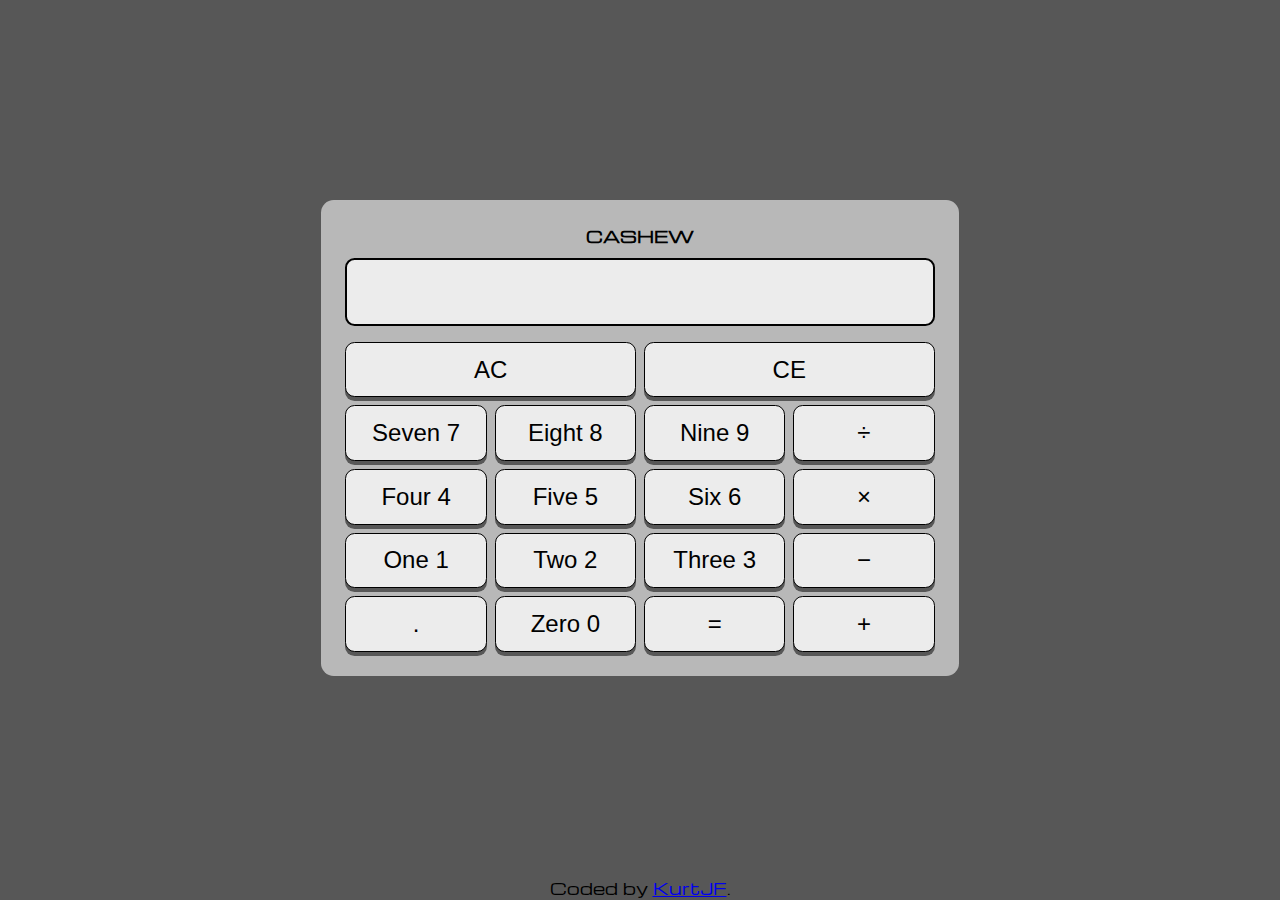
<file: odin-js/calculator/index.html>
<!DOCTYPE html>
<html lang="en">
  <head>
    <meta charset="UTF-8" />
    <meta name="viewport" content="width=device-width, initial-scale=1.0" />
    <title>Calculator | KurtJF</title>
    <link rel="stylesheet" href="styles.css" />
    <script src="app.js" defer></script>
  </head>
  <body>
    <main>
      <div class="main-container">
        <h1>CASHEW</h1>
        <section class="display">
          <output class="input-display"></output>
          <output class="output-display"></output>
        </section>
        <section class="buttons grid">
          <button class="btn span" aria-label="all clear">AC</button>
          <button class="btn span" aria-label="clear entry">CE</button>
          <!-- Row -->
          <button class="btn num" data-number aria-label="Number 7">
            <span class="visually-hidden">Seven</span>
            7
          </button>
          <button class="btn num" data-number aria-label="Number 8">
            <span class="visually-hidden">Eight</span>
            8
          </button>
          <button class="btn num" data-number aria-label="Number 9">
            <span class="visually-hidden">Nine</span>
            9
          </button>
          <button class="btn operator" data-operator aria-label="Divide">
            ÷
          </button>
          <!-- Row -->
          <button class="btn num" data-number aria-label="Number 4">
            <span class="visually-hidden">Four</span>
            4
          </button>
          <button class="btn num" data-number aria-label="Number 5">
            <span class="visually-hidden">Five</span>
            5
          </button>
          <button class="btn num" data-number aria-label="Number 6">
            <span class="visually-hidden">Six</span>
            6
          </button>
          <button class="btn operator" data-operator aria-label="Multiply">
            ×
          </button>
          <!-- Row -->
          <button class="btn num" data-number aria-label="Number 1">
            <span class="visually-hidden">One</span>
            1
          </button>
          <button class="btn num" data-number aria-label="Number 2">
            <span class="visually-hidden">Two</span>
            2
          </button>
          <button class="btn num" data-number aria-label="Number 3">
            <span class="visually-hidden">Three</span>
            3
          </button>
          <button class="btn operator" data-operator aria-label="Subtract">
            −
          </button>
          <!-- Row -->
          <button class="btn num" data-number>.</button>
          <button class="btn num" data-number aria-label="Number 0">
            <span class="visually-hidden">Zero</span>
            0
          </button>
          <button class="btn num" data-operator>=</button>
          <button class="btn operator" data-operator aria-label="Add">+</button>
        </section>
      </div>
    </main>
    <footer class="attribution">
      Coded by <a href="https://github.com/KurtJF">KurtJF</a>.
    </footer>
  </body>
</html>
</file>
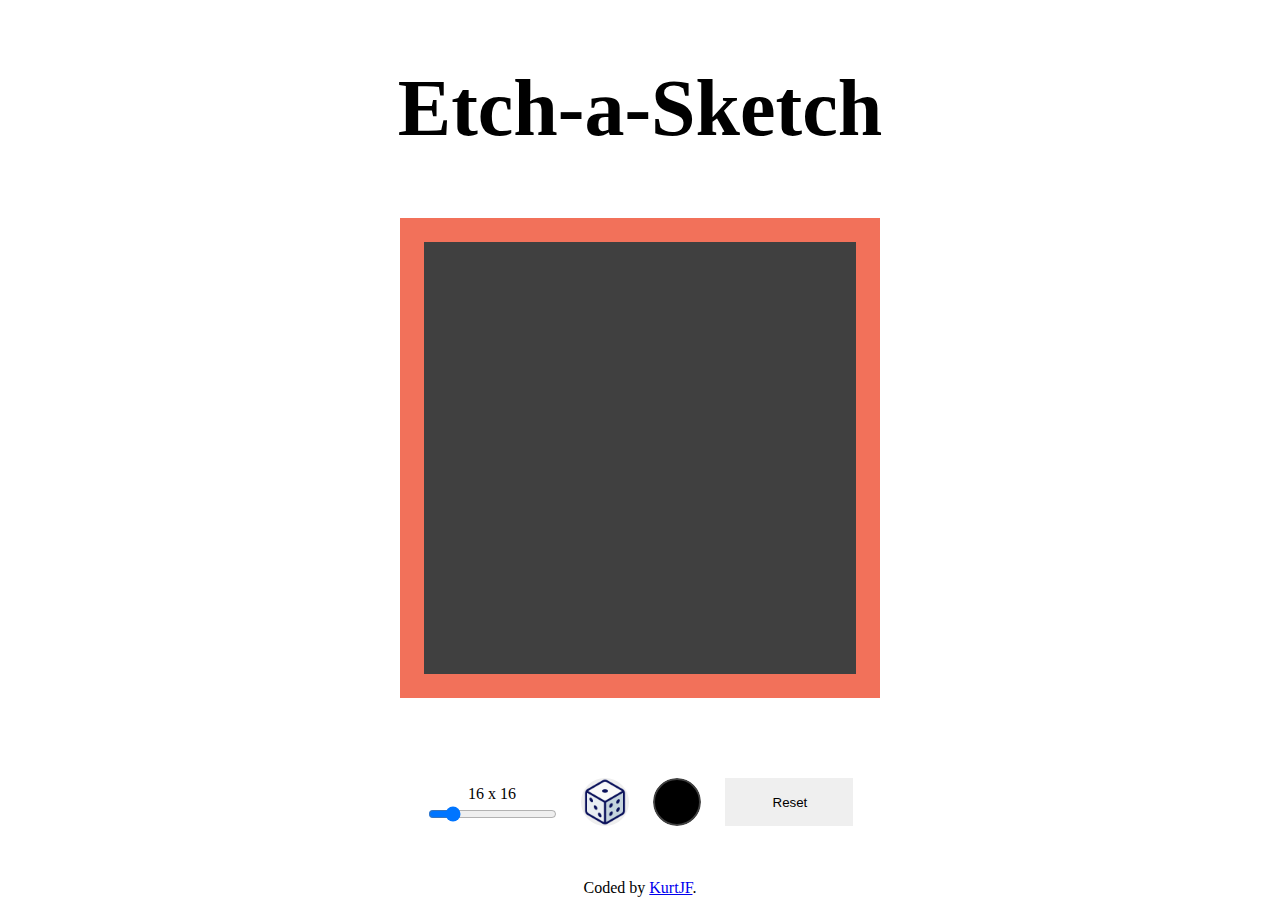
<file: odin-js/etch-a-sketch/index.html>
<!DOCTYPE html>
<html lang="en">
  <head>
    <meta charset="UTF-8" />
    <meta name="viewport" content="width=device-width, initial-scale=1.0" />
    <title>Etch-a-Sketch | KurtJF</title>
    <link rel="stylesheet" href="styles.css" />
    <script src="app.js" defer></script>
  </head>
  <body>
    <header>
      <h1>Etch-a-Sketch</h1>
    </header>
    <main class="main-container">
      <section class="content-container">
        <div id="grid-container" class="grid-container"></div>
        <nav id="settings" class="settings-container">
          <div class="gridsize-container">
            <label id="grid-size-label" for="grid-size">16 x 16</label>
            <input
              id="grid-size"
              class="grid-size"
              type="range"
              min="1"
              max="100"
              value="16"
            />
          </div>
          <button
            id="random-color"
            class="random-color"
            aria-label="random color"
          >
            <img
              class="img-random"
              src="./images/random.png"
              alt="image of a dice"
            />
          </button>
          <input id="color" class="color-picker" type="color" value="#FFFF" />
          <button id="reset" class="reset" aria-label="reset">Reset</button>
        </nav>
      </section>
    </main>
    <footer class="attribution">
      Coded by <a href="https://github.com/KurtJF">KurtJF</a>.
    </footer>
  </body>
</html>
</file>
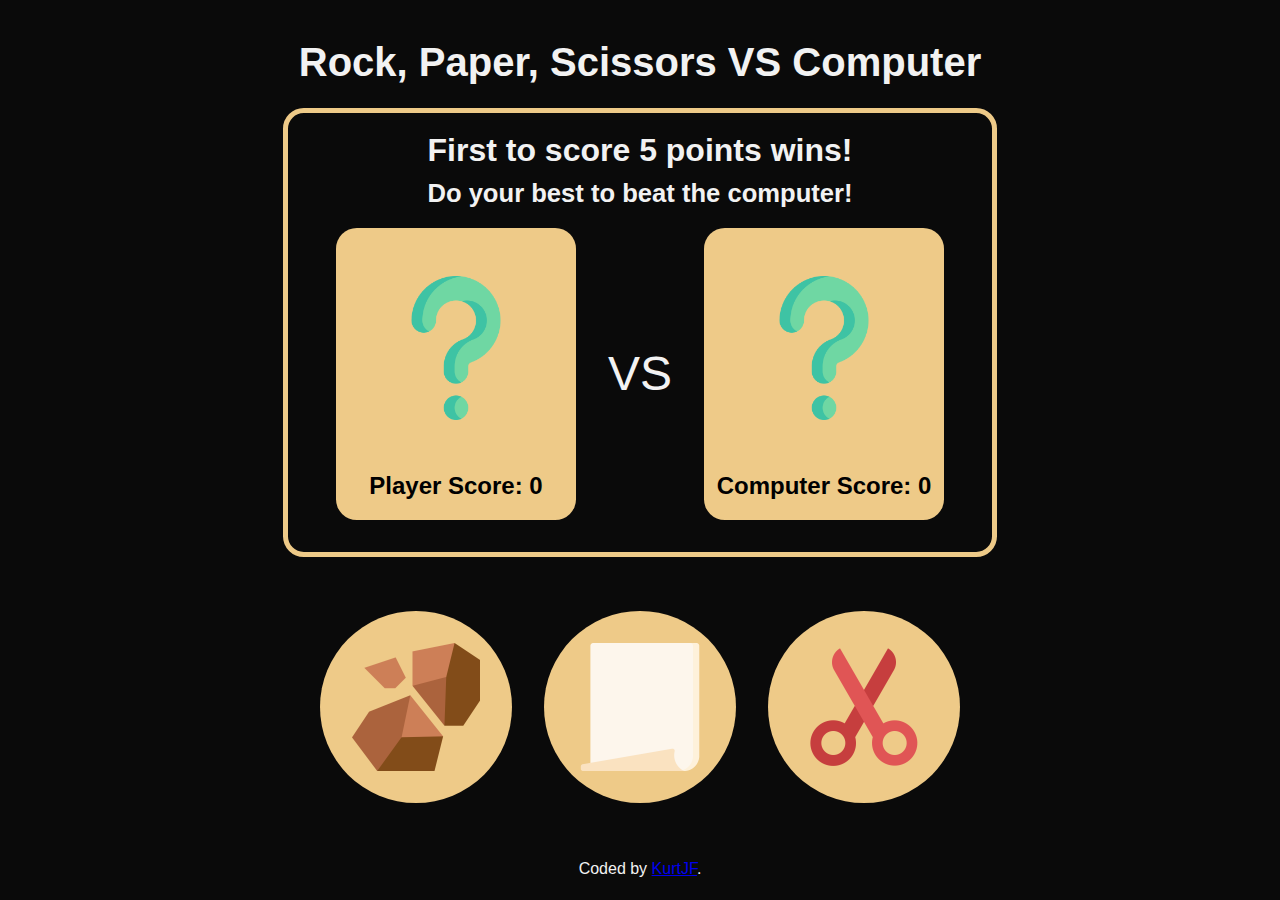
<file: odin-js/rock-paper-scissors/index.html>
<!DOCTYPE html>
<html lang="en">
  <head>
    <meta charset="UTF-8" />
    <meta name="viewport" content="width=device-width, initial-scale=1.0" />
    <script src="app.js" defer></script>
    <link rel="stylesheet" href="styles.css" />
    <title>Odin-RPS</title>
  </head>
  <body>
    <main>
      <h1>Rock, Paper, Scissors VS Computer</h1>

      <section class="results-container">
        <h2 id="round-num" class="round">First to score 5 points wins!</h2>
        <p id="round-result" class="round">
          Do your best to beat the computer!
        </p>

        <div class="score-container">
          <div class="player-choice choice">
            <img
              id="player-image"
              class="choice-image"
              src="./images/question-mark.png"
              alt="Player's Choice"
            />
            <p id="player-score" class="score">Player Score: 0</p>
          </div>
          <p class="vs">VS</p>
          <div class="comp-choice choice">
            <img
              id="comp-image"
              class="choice-image"
              src="./images/question-mark.png"
              alt="Computer's Choice"
            />
            <p id="comp-score" class="score">Computer Score: 0</p>
          </div>
        </div>
      </section>

      <section class="button-container">
        <button id="btn-rock" class="btn" aria-label="Rock">
          <img src="./images/rock.png" alt="rock" />
        </button>
        <button id="btn-paper" class="btn" aria-label="Paper">
          <img src="./images/paper.png" alt="paper" />
        </button>
        <button id="btn-scissors" class="btn" aria-label="Scissors">
          <img src="./images/scissors.png" alt="scissors" />
        </button>
      </section>

      <div id="end-modal" class="modal">
        <p id="round-winner" class="modal-winner">Placeholder</p>
        <button id="restart-btn" class="btn-restart" aria-label="Play Again">
          Play again
        </button>
      </div>
      <div id="overlay" class="overlay"></div>
    </main>
    <footer class="attribution">
      Coded by <a href="https://github.com/KurtJF">KurtJF</a>.
    </footer>
  </body>
</html>
</file>
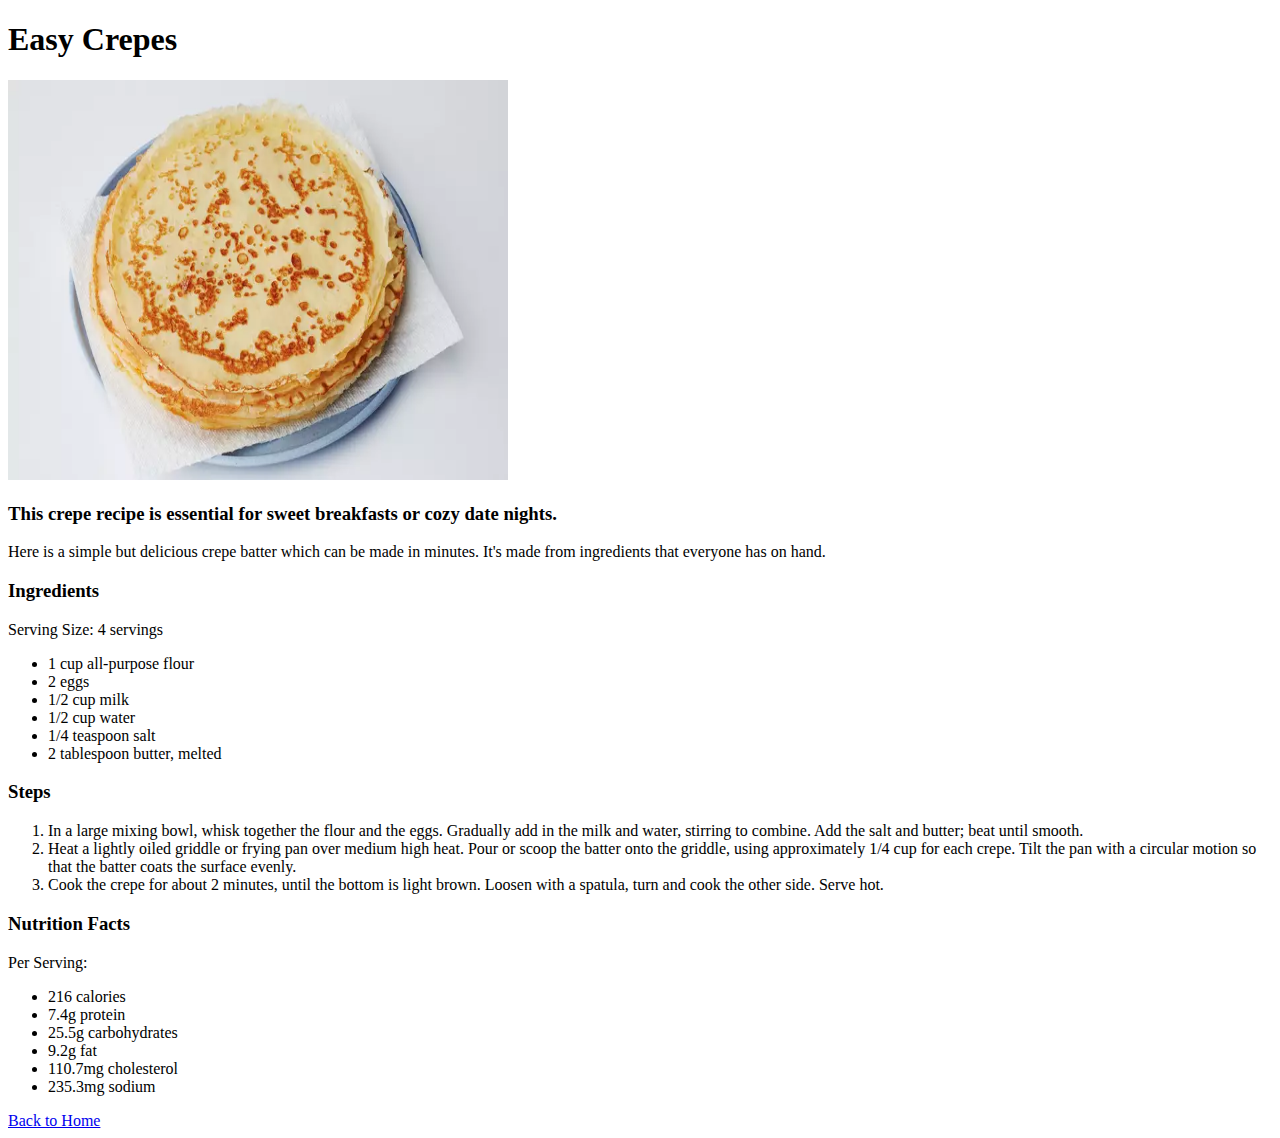
<file: odin-html-css/food-recipes/recipes/crepes.html>
<!DOCTYPE html>
<html lang="en">
  <head>
    <meta charset="UTF-8" />
    <meta http-equiv="X-UA-Compatible" content="IE=edge" />
    <meta name="viewport" content="width=device-width, initial-scale=1.0" />
    <title>Crepes</title>
  </head>
  <body>
    <h1>Easy Crepes</h1>
    <img
      src="../img/crepe.webp"
      alt="Crepes"
      style="width: 500px; height: 400px"
    />
    <h3>
      This crepe recipe is essential for sweet breakfasts or cozy date nights.
    </h3>
    <p>
      Here is a simple but delicious crepe batter which can be made in minutes.
      It's made from ingredients that everyone has on hand.
    </p>
    <h3>Ingredients</h3>
    <p>Serving Size: 4 servings</p>
    <ul>
      <li>1 cup all-purpose flour</li>
      <li>2 eggs</li>
      <li>1/2 cup milk</li>
      <li>1/2 cup water</li>
      <li>1/4 teaspoon salt</li>
      <li>2 tablespoon butter, melted</li>
    </ul>
    <h3>Steps</h3>
    <ol>
      <li>
        In a large mixing bowl, whisk together the flour and the eggs. Gradually
        add in the milk and water, stirring to combine. Add the salt and butter;
        beat until smooth.
      </li>
      <li>
        Heat a lightly oiled griddle or frying pan over medium high heat. Pour
        or scoop the batter onto the griddle, using approximately 1/4 cup for
        each crepe. Tilt the pan with a circular motion so that the batter coats
        the surface evenly.
      </li>
      <li>
        Cook the crepe for about 2 minutes, until the bottom is light brown.
        Loosen with a spatula, turn and cook the other side. Serve hot.
      </li>
    </ol>
    <h3>Nutrition Facts</h3>
    <p>Per Serving:</p>
    <ul>
      <li>216 calories</li>
      <li>7.4g protein</li>
      <li>25.5g carbohydrates</li>
      <li>9.2g fat</li>
      <li>110.7mg cholesterol</li>
      <li>235.3mg sodium</li>
    </ul>
    <a href="/odin-recipes/index.html">Back to Home</a>
  </body>
</html>
</file>
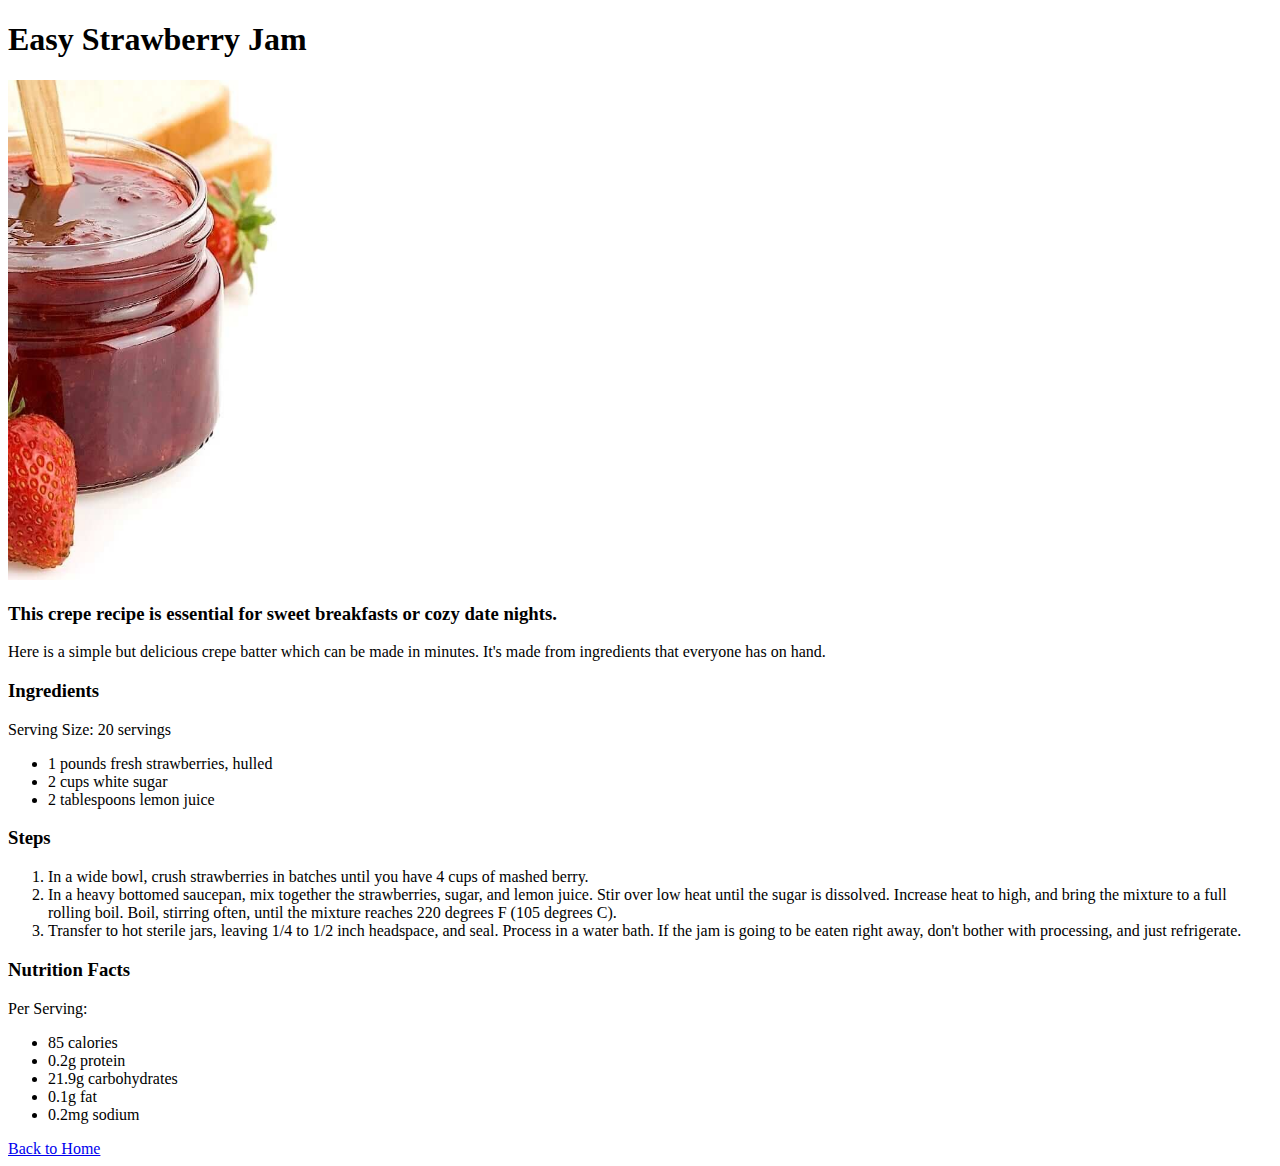
<file: odin-html-css/food-recipes/recipes/strawberryjam.html>
<!DOCTYPE html>
<html lang="en">
  <head>
    <meta charset="UTF-8" />
    <meta http-equiv="X-UA-Compatible" content="IE=edge" />
    <meta name="viewport" content="width=device-width, initial-scale=1.0" />
    <title>Strawberry Jam</title>
  </head>
  <body>
    <h1>Easy Strawberry Jam</h1>
    <img
      src="../img/strawberryjam.jpg"
      alt="strawberry jam"
      style="width: 300px; height: 500px"
    />
    <h3>
      This crepe recipe is essential for sweet breakfasts or cozy date nights.
    </h3>
    <p>
      Here is a simple but delicious crepe batter which can be made in minutes.
      It's made from ingredients that everyone has on hand.
    </p>
    <h3>Ingredients</h3>
    <p>Serving Size: 20 servings</p>
    <ul>
      <li>1 pounds fresh strawberries, hulled</li>
      <li>2 cups white sugar</li>
      <li>2 tablespoons lemon juice</li>
    </ul>
    <h3>Steps</h3>
    <ol>
      <li>
        In a wide bowl, crush strawberries in batches until you have 4 cups of
        mashed berry.
      </li>
      <li>
        In a heavy bottomed saucepan, mix together the strawberries, sugar, and
        lemon juice. Stir over low heat until the sugar is dissolved. Increase
        heat to high, and bring the mixture to a full rolling boil. Boil,
        stirring often, until the mixture reaches 220 degrees F (105 degrees C).
      </li>
      <li>
        Transfer to hot sterile jars, leaving 1/4 to 1/2 inch headspace, and
        seal. Process in a water bath. If the jam is going to be eaten right
        away, don't bother with processing, and just refrigerate.
      </li>
    </ol>
    <h3>Nutrition Facts</h3>
    <p>Per Serving:</p>
    <ul>
      <li>85 calories</li>
      <li>0.2g protein</li>
      <li>21.9g carbohydrates</li>
      <li>0.1g fat</li>
      <li>0.2mg sodium</li>
    </ul>
    <a href="/odin-recipes/index.html">Back to Home</a>
  </body>
</html>
</file>
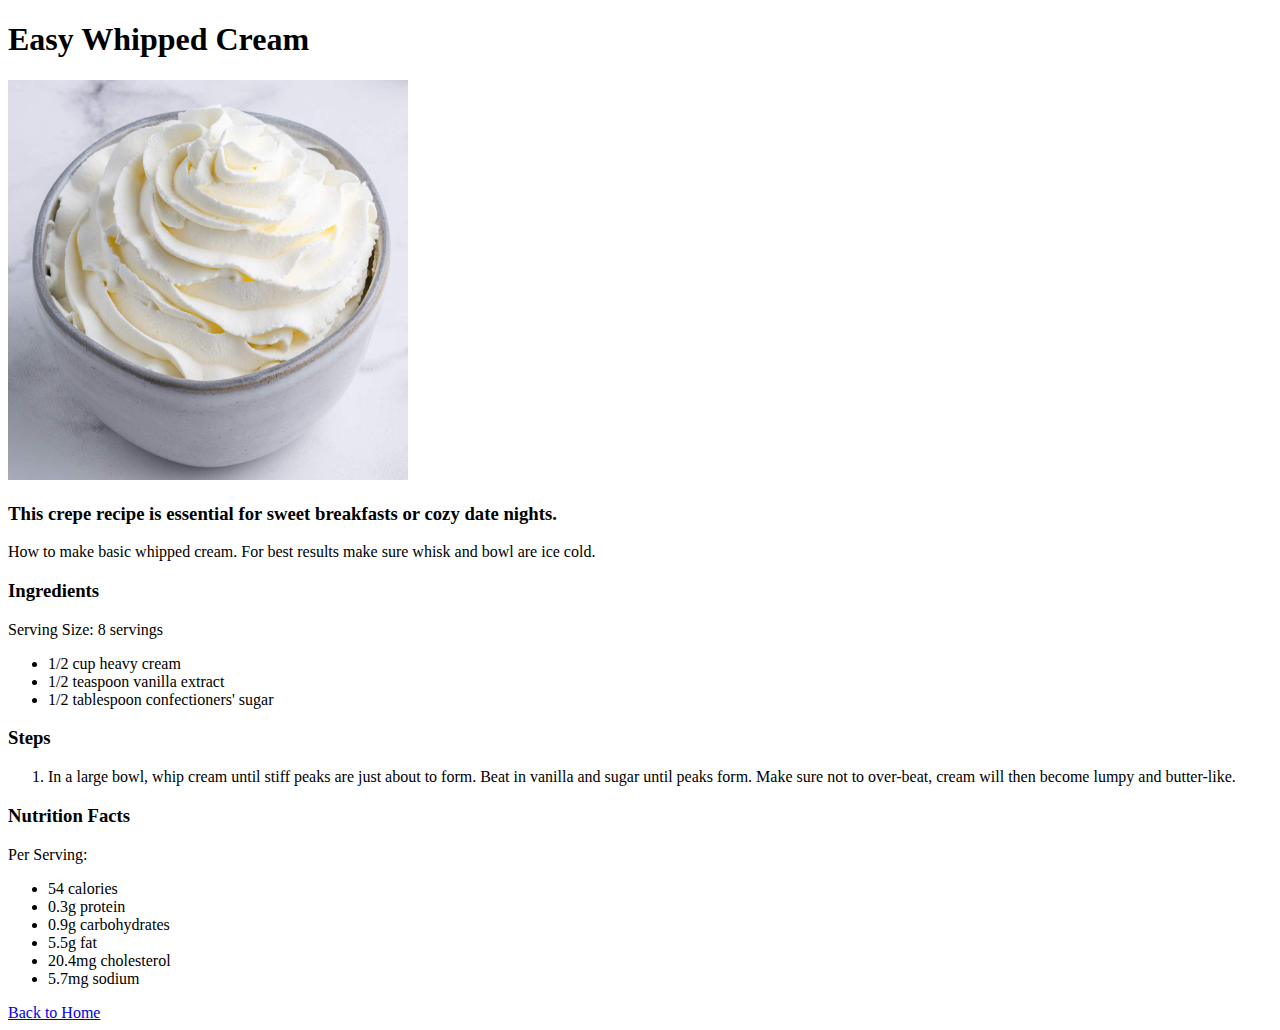
<file: odin-html-css/food-recipes/recipes/whipped.html>
<!DOCTYPE html>
<html lang="en">
  <head>
    <meta charset="UTF-8" />
    <meta http-equiv="X-UA-Compatible" content="IE=edge" />
    <meta name="viewport" content="width=device-width, initial-scale=1.0" />
    <title>Whipped Cream</title>
  </head>
  <body>
    <h1>Easy Whipped Cream</h1>
    <img
      src="../img/Whipped-Cream.jpg"
      alt="Whipped Cream"
      style="width: 400px; height: 400px"
    />
    <h3>
      This crepe recipe is essential for sweet breakfasts or cozy date nights.
    </h3>
    <p>
      How to make basic whipped cream. For best results make sure whisk and bowl
      are ice cold.
    </p>
    <h3>Ingredients</h3>
    <p>Serving Size: 8 servings</p>
    <ul>
      <li>1/2 cup heavy cream</li>
      <li>1/2 teaspoon vanilla extract</li>
      <li>1/2 tablespoon confectioners' sugar</li>
    </ul>
    <h3>Steps</h3>
    <ol>
      <li>
        In a large bowl, whip cream until stiff peaks are just about to form.
        Beat in vanilla and sugar until peaks form. Make sure not to over-beat,
        cream will then become lumpy and butter-like.
      </li>
    </ol>
    <h3>Nutrition Facts</h3>
    <p>Per Serving:</p>
    <ul>
      <li>54 calories</li>
      <li>0.3g protein</li>
      <li>0.9g carbohydrates</li>
      <li>5.5g fat</li>
      <li>20.4mg cholesterol</li>
      <li>5.7mg sodium</li>
    </ul>
    <a href="/odin-recipes/index.html">Back to Home</a>
  </body>
</html>
</file>
<file: odin-js/calculator/styles.css>
@import url("https://fonts.googleapis.com/css2?family=Michroma&display=swap");

/*CSS RESET*/
*,
*::before,
*::after {
  box-sizing: border-box;
  margin: 0;
  padding: 0;
}

img,
picture,
video,
canvas,
svg {
  display: block;
  max-width: 100%;
}

body {
  min-height: 100vh;
  text-rendering: optimizeSpeed;
  line-height: 1.5;
}

/* START */

:root {
  --bg-color: #575757;
  --calc-color: #b8b8b8;
  --btn-color: #ececec;
}

body {
  font-family: "Michroma", sans-serif;
  background-color: var(--bg-color);
  text-align: center;
  display: flex;
  justify-content: center;
  align-items: center;
  flex-direction: column;
}

main {
  margin: auto;
}

.main-container {
  /* max-width: 15rem; */
  background-color: var(--calc-color);
  padding: 1.5rem;
  border-radius: 0.8rem;
}

h1 {
  font-size: 1rem;
  margin-bottom: 0.6rem;
}

.display {
  background-color: var(--btn-color);
  border: 2px solid black;
  padding: 2rem;
  margin-bottom: 1rem;
  border-radius: 0.6rem;
}

.grid {
  display: grid;
  grid-template-columns: repeat(4, 1fr);
  gap: 0.5rem;
}

.span {
  grid-column: span 2;
}

.btn {
  font-size: 1.5rem;
  background-color: var(--btn-color);
  padding: 0.8rem 1.6rem;
  border-radius: 0.6rem;
  border: 1px solid black;
  /* border: none; */
  box-shadow: 0px 4px 0px 0px var(--bg-color);
  cursor: pointer;
}

.btn:active {
  transform: translateY(4px);
  box-shadow: none;
}
</file>
<file: odin-js/etch-a-sketch/styles.css>
/*CSS RESET*/
*,
*::before,
*::after {
  box-sizing: border-box;
  margin: 0;
  padding: 0;
}

img,
picture,
video,
canvas,
svg {
  display: block;
  max-width: 100%;
}

body {
  min-height: 100vh;
  text-rendering: optimizeSpeed;
  line-height: 1.5;
}

/* START */
:root {
  --white: #ffff;
  --black: #000000;

  --primary-color: #404040;
  --secondary-color: #f2715a;
}

body {
  display: flex;
  justify-content: center;
  align-items: center;
  flex-direction: column;
}

header {
  margin-top: 3rem;
}

h1 {
  font-size: 5rem;
}

main {
  margin: auto;
  max-width: 60rem;
  /* max-height: 60rem; */
}

.content-container {
  display: flex;
  flex-direction: column;
  justify-content: center;
  align-items: center;
  gap: 3rem;
}

.grid-container {
  display: grid;
  background-color: var(--secondary-color);
  width: 30rem;
  height: 30rem;
  padding: 1.5rem;
}

.grid {
  background-color: var(--primary-color);
  user-select: none;
}

button {
  padding: 0.4rem 3rem;
  max-width: 8rem;
  border: none;
  white-space: nowrap;
}

.settings-container {
  margin-top: 2rem;
  display: flex;
  justify-content: space-evenly;
  align-items: space-evenly;
  gap: 1.5rem;
}

.gridsize-container {
  display: flex;
  flex-direction: column;
  justify-content: center;
  align-items: center;
}

.color-picker {
  width: 1rem;
  height: 1rem;
}

input[type="color"] {
  border: none;
  -webkit-appearance: none;
  width: 3rem;
  height: 3rem;
  border-radius: 50%;
}

input[type="color"]::-webkit-color-swatch-wrapper {
  padding: 0;
}

input[type="color"]::-webkit-color-swatch {
  border: var(--primary-color) solid 2px;
  border-radius: 50%;
}

.random-color:hover,
input[type="color"]:hover {
  transform: scale(1.05);
}

.random-color:active,
input[type="color"]:active {
  transition: ease-in 0.05s;
  transform: scale(1);
}

.random-color {
  padding: 0;
  border-radius: 50%;
  width: 3rem;
  height: 3rem;
}

#reset:hover {
  background-color: var(--secondary-color);
}
</file>
<file: odin-js/rock-paper-scissors/styles.css>
/*CSS RESET*/
*,
*::before,
*::after {
  box-sizing: border-box;
  margin: 0;
  padding: 0;
}

img,
picture,
video,
canvas,
svg {
  display: block;
  max-width: 100%;
}

body {
  min-height: 100vh;
  text-rendering: optimizeSpeed;
  line-height: 1.5;
}

/* START */
:root {
  --bg-primary: hsla(360, 0%, 4%, 1);
  --font-primary: hsla(0, 0%, 95%, 1);
  --button: rgb(238, 202, 136);
  --hover: hsla(7, 22%, 55%, 1);
  --black: hsl(0, 0%, 0%);
  --white: hsl(0, 0%, 100%);
  --overlay: hsla(0, 0%, 0%, 0.5);

  --border-radius: 1.3rem;
}

body {
  background-color: var(--bg-primary);
  font-family: "Trebuchet MS", sans-serif;
  color: var(--font-primary);
  text-align: center;
}

main {
  display: flex;
  justify-content: center;
  align-items: center;
  flex-direction: column;
}

h1 {
  margin-top: 2rem;
  display: flex;
  justify-content: center;
  font-size: 2.5rem;
}

.results-container {
  border: solid var(--button) 0.35rem;
  border-radius: var(--border-radius);
  padding: 0 3rem;
  margin-top: 1rem;
}

.round {
  font-size: 1.6rem;
  font-weight: 700;
}

#round-num {
  margin-top: 0.8rem;
  font-size: 2rem;
}

.score-container {
  display: flex;
  justify-content: center;
  align-items: center;
  gap: 2rem;
  margin-top: 1rem;
  margin-bottom: 2rem;
}

.vs {
  font-size: 3rem;
}

.choice {
  background-color: var(--button);
  border-radius: var(--border-radius);
  display: flex;
  align-items: center;
  flex-direction: column;
}

.choice-image {
  max-width: 15rem;
  padding: 3rem;
}

.score {
  font-size: 1.5rem;
  margin-bottom: 1rem;
  color: black;
  font-weight: 700;
}

.button-container {
  gap: 2rem;
  display: flex;
  justify-content: center;
  align-items: center;
  height: 300px;
}

.btn {
  border: none;
  display: flex;
  justify-content: center;
  align-items: center;
  width: 12rem;
  flex-direction: column;
  padding: 2rem;
  background-color: var(--button);
  font-size: 1.5rem;
  border-radius: 50%;
}

.btn img {
  min-width: 100%;
  min-height: 100%;
  transition: transform 0.3s;
}

.btn:hover img {
  transform: scale(1.5);
}

/* Modal */

.modal {
  display: none;
  z-index: 1;
  position: absolute;
  top: 50%;
  left: 50%;
  transform: translate(-50%, -50%);
  border: 4px solid var(--black);
  border-radius: var(--border-radius);
  background-color: var(--button);
  padding: 1.5rem 2.5rem;
}

.modal.active {
  display: block;
}

.modal-winner {
  color: var(--black);
  font-size: 1.6rem;
  font-weight: 700;
}

.btn-restart {
  margin-top: 1rem;
  border-radius: var(--border-radius);
  background-color: var(--bg-primary);
  color: white;
  border: none;
  padding: 1rem 2rem;
  border-radius: rem;
  font: inherit;
  font-weight: 700;
  font-size: 1.3rem;
}

.btn-restart:hover {
  color: black;
  background-color: var(--white);
}

/* Overlay */

.overlay {
  display: none;
  position: absolute;
  top: 0;
  left: 0;
  width: 100%;
  height: 100%;
  background-color: var(--overlay);
}

.overlay.active {
  display: block;
}
</file>
